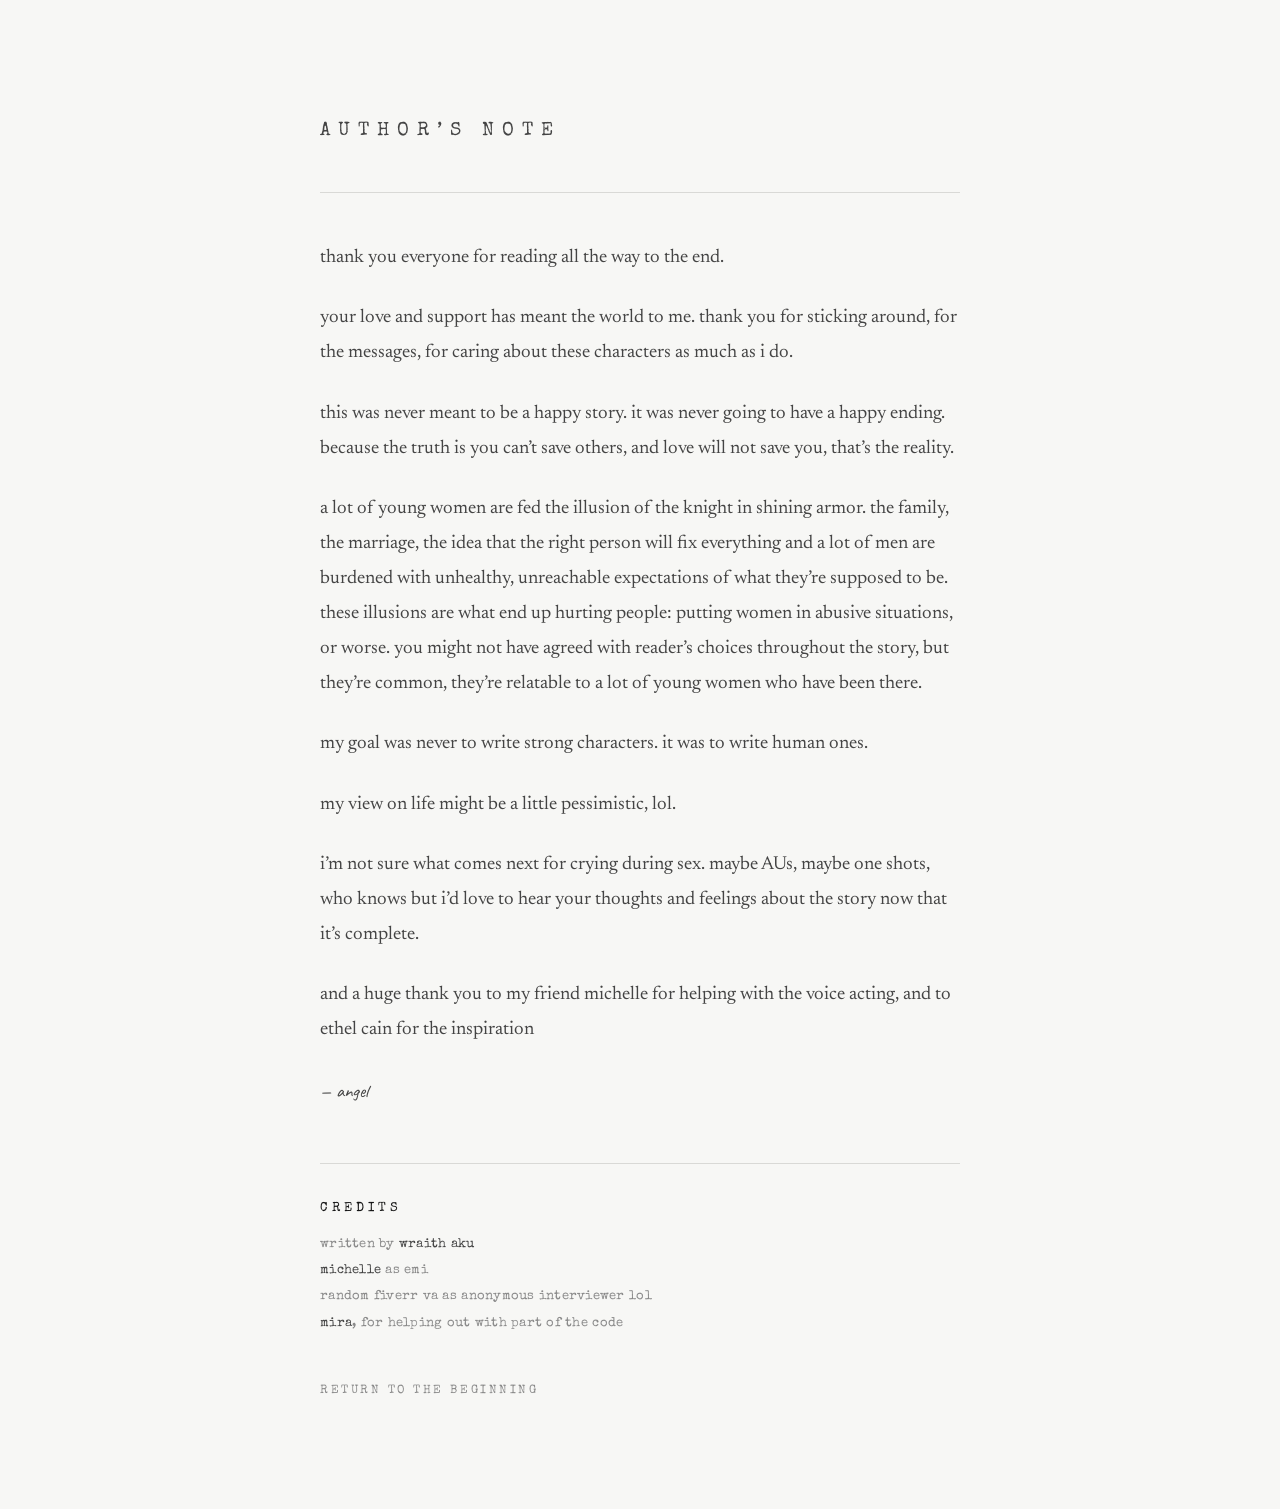
<file: author-note.html>
<!DOCTYPE html>
<html lang="en">
<head>
<meta charset="UTF-8" />
<meta name="viewport" content="width=device-width, initial-scale=1.0" />
<title>crying during sex — author's note</title>
<link rel="preconnect" href="https://fonts.googleapis.com" />
<link rel="preconnect" href="https://fonts.gstatic.com" crossorigin />
<link href="https://fonts.googleapis.com/css2?family=Newsreader:ital,opsz,wght@0,6..72,300..600;1,6..72,300..600&family=Special+Elite&family=Caveat:wght@400;600&display=swap" rel="stylesheet" />
<style>
  :root {
    --ink:    #141414;
    --soft:   #444444;
    --faint:  #8a8a8a;
    --rule:   #d9d9d6;
    --page:   #f7f7f5;
  }
  * { box-sizing: border-box; }
  html, body { margin: 0; }
  body {
    background: var(--page);
    color: var(--ink);
    font-family: "Newsreader", Georgia, serif;
    -webkit-font-smoothing: antialiased;
    text-rendering: optimizeLegibility;
    padding: clamp(3.5rem, 9vw, 8rem) 1.5rem clamp(4rem, 9vw, 7rem);
    display: flex;
    justify-content: center;
  }
  .note {
    width: 100%;
    max-width: 40rem;
  }

  .note-label {
    font-family: "Special Elite", monospace;
    font-size: .72rem;
    letter-spacing: .42em;
    text-transform: uppercase;
    color: var(--faint);
    margin: 0 0 1.4rem;
  }
  .note-title {
    font-size: clamp(2.4rem, 7vw, 3.4rem);
    font-weight: 400;
    font-style: italic;
    letter-spacing: -.01em;
    line-height: 1.05;
    margin: 0 0 .4rem;
  }
  .note-rule {
    height: 1px;
    background: var(--rule);
    border: none;
    margin: 2.6rem 0 3rem;
  }

  .note p {
    font-size: 1.18rem;
    line-height: 1.85;
    color: var(--soft);
    margin: 0 0 1.6rem;
    text-wrap: pretty;
  }
  .note p strong { color: var(--ink); font-weight: 600; }

  /* the thesis line — set apart, large, black */
  .pull {
    font-size: clamp(1.5rem, 4.5vw, 2rem) !important;
    line-height: 1.3 !important;
    color: var(--ink) !important;
    font-style: italic;
    margin: 2.8rem 0 !important;
    padding-left: 1.3rem;
    border-left: 2px solid var(--ink);
  }

  .sig {
    font-family: "Caveat", cursive;
    font-size: 2.1rem;
    color: var(--ink);
    margin: 2.4rem 0 0;
  }

  /* credits — small, plain, typewriter */
  .credits {
    margin-top: 3.4rem;
    padding-top: 2rem;
    border-top: 1px solid var(--rule);
    font-family: "Special Elite", monospace;
    font-size: .82rem;
    line-height: 2;
    letter-spacing: .02em;
    color: var(--faint);
  }
  .credits .credits-head {
    text-transform: uppercase;
    letter-spacing: .3em;
    color: var(--ink);
    display: block;
    margin-bottom: .6rem;
  }
  .credits b { color: var(--soft); font-weight: 400; }

  .back {
    display: inline-block;
    margin-top: 3rem;
    font-family: "Special Elite", monospace;
    font-size: .72rem;
    letter-spacing: .22em;
    text-transform: uppercase;
    color: var(--faint);
    text-decoration: none;
    border-bottom: 1px solid transparent;
    transition: color .25s ease, border-color .25s ease;
  }
  .back:hover { color: var(--ink); border-color: var(--ink); }
</style>
</head>
<body>

  <main class="note" data-screen-label="author's note">
    <p class="note-label">author&rsquo;s note</p>
    <hr class="note-rule" />

    <p>thank you everyone for reading all the way to the end.</p>

    <p>
      your love and support has meant the world to me. thank you for sticking
      around, for the messages, for caring about these characters as much as i do.
    </p>

    <p>
      this was never meant to be a happy story. it was never going to have a happy
      ending. because the truth is you can&rsquo;t save others, and love will not
      save you, that&rsquo;s the reality.
    </p>

    <p>
      a lot of young women are fed the illusion of the knight in shining armor. the
      family, the marriage, the idea that the right person will fix everything and a
      lot of men are burdened with unhealthy, unreachable expectations of what
      they&rsquo;re supposed to be. these illusions are what end up hurting people:
      putting women in abusive situations, or worse. you might not have agreed with
      reader&rsquo;s choices throughout the story, but they&rsquo;re common,
      they&rsquo;re relatable to a lot of young women who have been there.
    </p>

    <p>my goal was never to write strong characters. it was to write human ones.</p>

    <p>my view on life might be a little pessimistic, lol.</p>



    <p>
      i&rsquo;m not sure what comes next for crying during sex. maybe AUs, maybe one
      shots, who knows but i&rsquo;d love to hear your thoughts and feelings about
      the story now that it&rsquo;s complete.
    </p>

    <p>
      and a huge thank you to my friend michelle for helping with the voice acting,
      and to ethel cain for the inspiration
    </p>

    <p class="sig">— angel</p>

    <div class="credits">
      <span class="credits-head">credits</span>
      written by <b>wraith aku</b><br />
      <b>michelle</b> as emi<br />
      random fiverr va as anonymous interviewer lol<br />
      <b>mira</b>, for helping out with part of the code
    </div>

    <a class="back" href="index.html">return to the beginning</a>
  </main>

</body>
</html>
</file>
